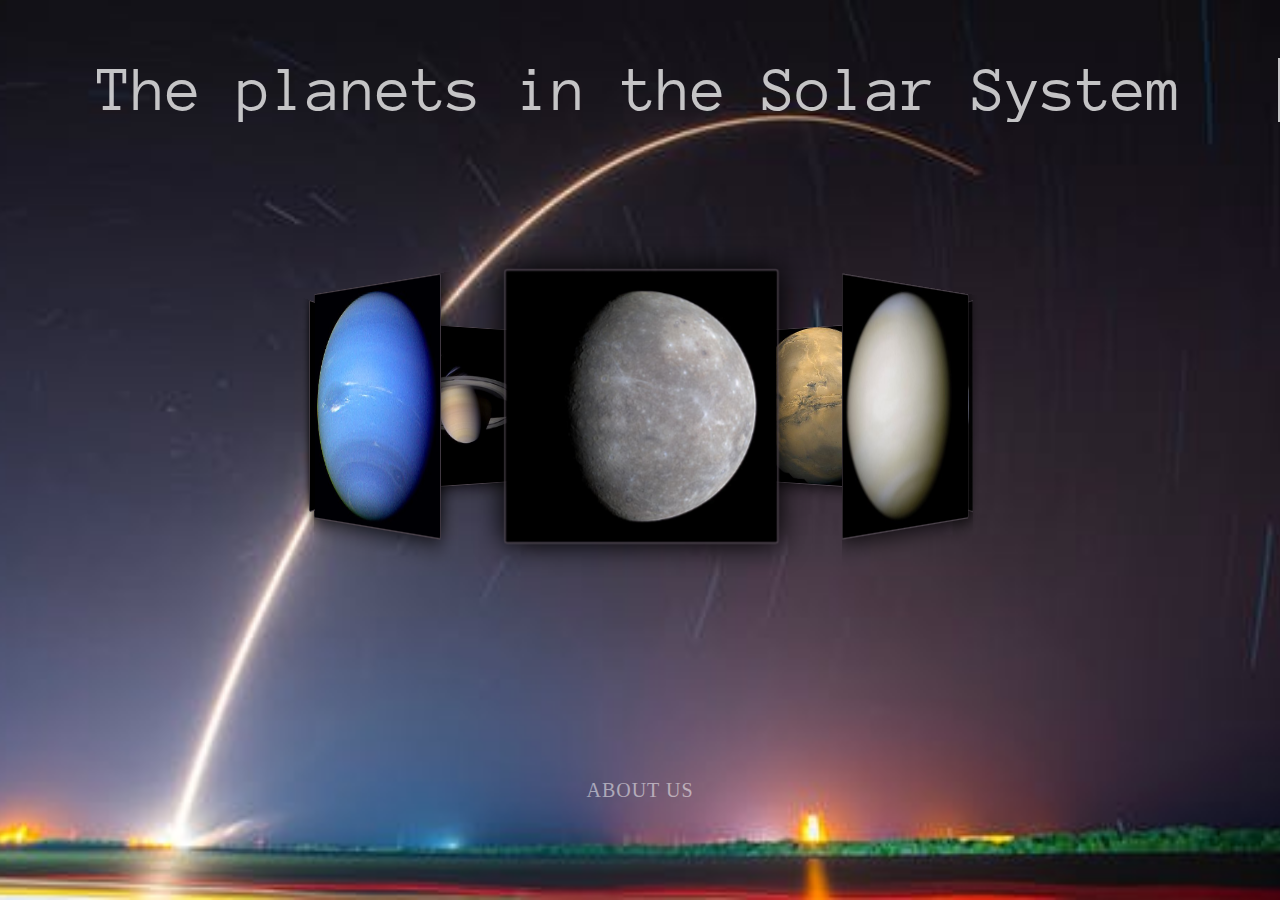
<file: index.html>
<!DOCTYPE html>
<html lang="en">

<head>
	<meta charset="UTF-8">
	<title>The planets in the Solar System</title>
	<link rel="stylesheet" href="moji.css">
	<link rel="stylesheet" href="picture.css">
	<link rel="stylesheet" href="border.css">
	<script type="text/javascript">
		setTimeout(function() {
			document.getElementById('line').style.animationPlayState = "paused";
			document.getElementById('line').style.borderRight = "none";
		}, 5400);
	</script>
	<style media="screen">
		#about-wrapper {
			position: fixed;
			left: 0;
			bottom: -100vh;
			right: 0;
			height: 100vh;
			background-color: rgba(0, 0, 0, 0.8);
			transition: background-color 0.2s linear;
			padding-top: 60px;
			transition: bottom 1s ease;
			box-sizing: border-box;
		}

		#about {
			width: 500px;
			height: 400px;
			background-color: #060622;
			margin: auto;
			border-radius: 8px;
			color: #fcfcfc;
			font-family: sans-serif;
		}

		.member {
			height: 100px;
			display: flex;
		}

		.memberImageWrapper {
			width: 100px;
			padding: 10px;
		}

		.memberImage {
			width: 80px;
			height: 80px;
			border-radius: 50%;
		}

		.memberBody {
			flex: 1;
			padding: 10px;
			line-height: 15px;
			font-size: 15px;
		}

		.memberBody h1 {
			margin: 0;
			font-size: 30px;
			line-height: 35px;
		}

		.showingMembers #about-wrapper {
			display: block;
		}

		#close_btn {
			font-family: sans-serif;
			width: 5em;
			margin: 20px auto;
			text-align: center;
			font-size: 16px;
			padding: 8px;
			cursor: pointer;
		}

		#planet-name {
			text-align: center;
			color: rgba(255, 255, 255, 0.75);
			font-size: 20px;
		}
	</style>
	<script type="text/javascript">
		function showMembers() {
			document.getElementById('about-wrapper').style.bottom = "0";
		}

		function closeMembers() {
			document.getElementById('about-wrapper').style.bottom = "-100vh";
		}
      function showName(name){
         document.getElementById('planet-name').textContent = name;
      }
      function hideName(){
         document.getElementById('planet-name').textContent = '';
      }
	</script>
</head>

<body>
	<p id="line" class="anim-typewriter">The planets in the Solar System</p>

	<section class="slideshow">
		<div class="content">
			<div class="content-carrousel">
				<figure class="shadow" onmouseover="showName('Mercury')" onmouseout="hideName()"><a href="mercury.html"><img src="img/Mercury.jpg"></a></figure>
				<figure class="shadow" onmouseover="showName('Venus')" onmouseout="hideName()"><a href="venus.html"><img src="img/Venus.jpg"></a></figure>
				<figure class="shadow" onmouseover="showName('Earth')" onmouseout="hideName()"><a href="earth.html"><img src="img/Earth.jpg"></a></figure>
				<figure class="shadow" onmouseover="showName('Mars')" onmouseout="hideName()"><a href="mars.html"><img src="img/Mars.jpg"></a></figure>
				<figure class="shadow" onmouseover="showName('Jupiter')" onmouseout="hideName()"><a href="jupiter.html"><img src="img/Jupiter.jpg"></a></figure>
				<figure class="shadow" onmouseover="showName('Saturn')" onmouseout="hideName()"><a href="saturn.html"><img src="img/Saturn.jpg"></a></figure>
				<figure class="shadow" onmouseover="showName('Uranus')" onmouseout="hideName()"><a href="uranus.html"><img src="img/Uranus.jpg"></a></figure>
				<figure class="shadow" onmouseover="showName('Neptune')" onmouseout="hideName()"><a href="neptune.html"><img src="img/Neptune.jpg"></a></figure>
			</div>
		</div>
	</section>
	<div id="planet-name"></div>
	<ul class="nav">
		<li>
			<a onclick="showMembers()">About us</a></li>
	</ul>
	<div id="about-wrapper">
		<div id="about">
			<div class="member">
				<div class="memberImageWrapper">
					<img class="memberImage" src="img/member_genji.jpg" alt="">
				</div>
				<div class="memberBody">
					<h1>Genji Shiraishi</h1> 1810336
					<br/> Jupiter & Saturn pages' creator
				</div>
			</div>
			<div class="member">
				<div class="memberImageWrapper">
					<img class="memberImage" src="img/member_naoki.jpg" alt="">
				</div>
				<div class="memberBody">
					<h1>Naoki Asao</h1> 1810012
					<br/> Uranus & Neptune pages' creator<br/> Responsive Designer
				</div>
			</div>
			<div class="member">
				<div class="memberImageWrapper">
					<img class="memberImage" src="img/member_chengzhong.jpg" alt="">
				</div>
				<div class="memberBody">
					<h1>WuChengZhong</h1> 1810096
					<br/> Earth & Mars pages' creater<br/> Animation Designer
				</div>
			</div>
			<div class="member">
				<div class="memberImageWrapper">
					<img class="memberImage" src="img/member_taisei.jpg" alt="">
				</div>
				<div class="memberBody">
					<h1>Taisei Minohara</h1> 1810612
					<br/> Mercury & Venus pages' creator
				</div>
			</div>
		</div>
		<div id="close_btn" onclick="closeMembers()">CLOSE</div>
	</div>
</body>

</html>
</file>
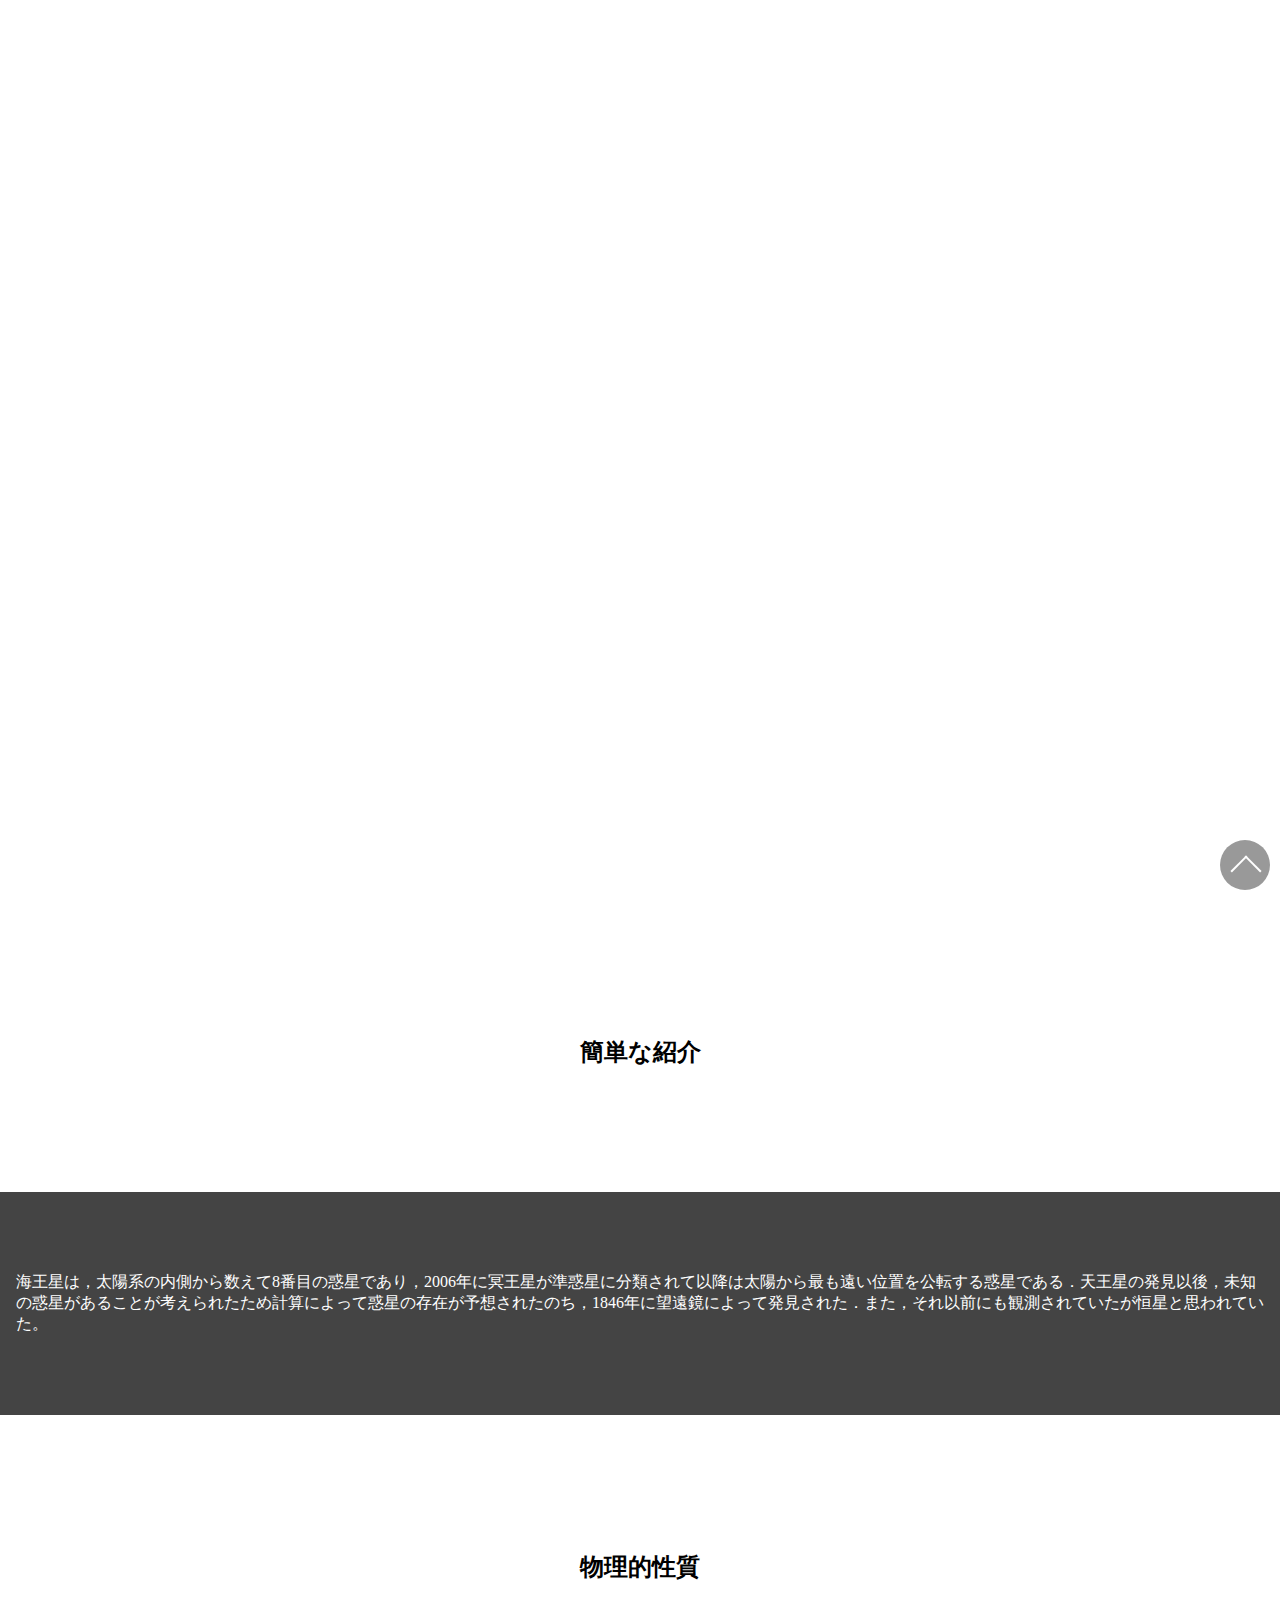
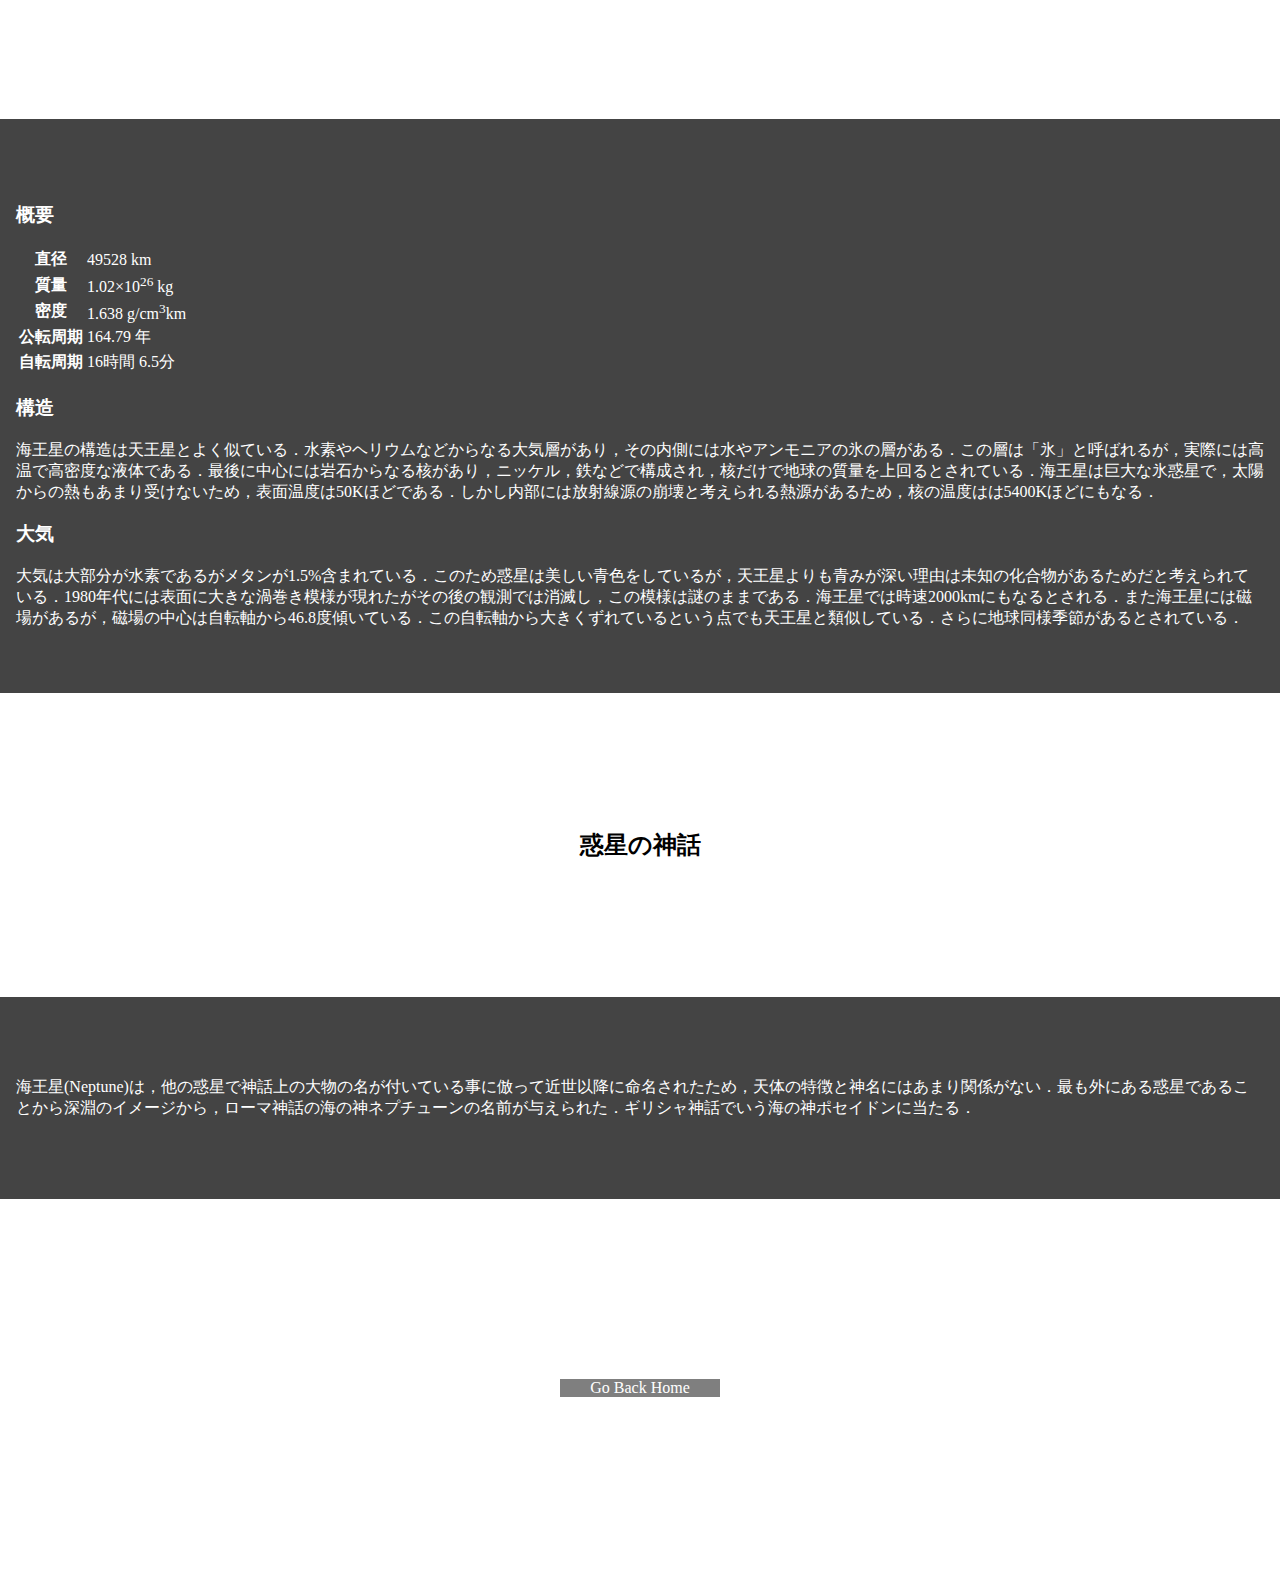
<file: neptune.html>
<html>
<head>
	<meta charset="UTF-8">
	<meta name="viewport" content="width=device-width, initial-scale=1.0">
	<meta http-equiv="X-UA-Compatible" content="ie=edge">
	<title>海王星</title>
	<style media="screen">
		html,body{
			margin: 0;
			font-family: serif;
		}
		#sec-cover{
			height: calc(100vh + 292px);
			min-height: 600px;
		}
		#sec-cover, .header, footer{
			background-size: cover;
			background-position: center;
			background-repeat: no-repeat;
			background-attachment: fixed;
		}
		#sec-cover1{
			height: 60vh;
			position: relative;
		}
		#sec-cover1>h1{
			position: absolute;
			bottom: 0;
			width: 100%;
			text-align: center;
			font-size: 128px;
			color: white;
		}
		#sec-cover2{
			height: 40vh;
			width: 90%;
			margin: auto;
			display: flex;
		}
		#sec-cover2>a{
			flex: 1;
			padding: 1em;
			text-align: center;
			color: white;
			text-decoration: none;
			font-size: 1.4em;
			position: relative;
			height: 1.5em;
			transition: background-color 0.2s linear;
		}
		#sec-cover2>a:hover{
			background-color: rgba(255,255,255,0.2);
		}
		#sec-cover::after, #sec-cover::before{
			content: '';
			width: 50px;
			height: 50px;
			border-right: 1px solid #fff;
			border-bottom: 1px solid #fff;
			position: absolute;
			bottom: 30px;
			left: 0;
			right: 0;
			margin: auto;
			transform: rotateZ(45deg);
			animation: 1.5s ease 0s infinite normal both running navAnim
		}
		#sec-cover::before{
			bottom: 50px;
		}
		@keyframes navAnim {
			0%{
				opacity: 0;
				transform: translateY(-40px) rotateZ(45deg);
			}
			95%{
				opacity: 1;
				transform: translateY(0px) rotateZ(45deg);
			}
			100%{
				opacity: 0;
				transform: translateY(0px) rotateZ(45deg);
			}
		}
		#gotoTop{
			display: block;
			position: fixed;
			right: 10px;
			bottom: 10px;
			border-radius: 100%;
			background-color: rgba(127,127,127,0.8);
			width: 50px;
			height: 50px;
		}
		#gotoTop::after{
			position: absolute;
			content: '';
			display: block;
			width: 20px;
			height: 20px;
			border-right: 2px solid #fff;
			border-top: 2px solid #fff;
			left: 15px;
			top: 20px;
			transform: rotateZ(-45deg);
		}
		.header{
			padding: 128px 0;
		}
		h2{
			margin: auto;
			padding: 8px 0;
			text-align: center;
			background-color: rgba(255,255,255,0.5);
			color: black;
			width: 300px;
			font-size: 24px;
		}
		.contents{
			color: #fff;
			background-color: #444;
			padding: 64px 16px;
		}
		footer{
			padding: 20vh 0;
		}
		footer>a{
			display: block;
			width: 10em;
			background-color: rgba(0,0,0,0.5);
			text-align: center;
			margin: auto;
			color: white;
			font-size: 1em;
			text-decoration: none;
			transition: background-color 0.2s linear;
		}
		footer>a:hover{
			background-color: rgba(127,127,127,0.5);
		}
	</style>
</head>
<body>
	<section id="sec-cover" style="background-image: url(https://upload.wikimedia.org/wikipedia/commons/thumb/5/56/Neptune_Full.jpg/600px-Neptune_Full.jpg);">
		<div id="sec-cover1">
			<h1>Neptune</h1>
		</div>
		<div id="sec-cover2">
			<a href="#intro">簡単な紹介</a>
			<a href="#seisitu">物理的性質</a>
			<a href="#myth">惑星の神話</a>
		</div>
		<section class="header" id="intro">
			<h2>簡単な紹介</h2>
		</section>
	</section>
	<section class="contents">
		<p>海王星は，太陽系の内側から数えて8番目の惑星であり，2006年に冥王星が準惑星に分類されて以降は太陽から最も遠い位置を公転する惑星である．天王星の発見以後，未知の惑星があることが考えられたため計算によって惑星の存在が予想されたのち，1846年に望遠鏡によって発見された．また，それ以前にも観測されていたが恒星と思われていた。</p>
	</section>
	<section class="header"  id="seisitu" style="background-image: url(https://upload.wikimedia.org/wikipedia/commons/thumb/8/8c/Neptune_storms.jpg/800px-Neptune_storms.jpg);">
		<h2>物理的性質</h2>
	</section>
	<section class="contents">
		<h3>概要</h3>
		<table style="color:#ffffff">
			<tr><th>直径</th><td>49528 km</td></tr>
			<tr><th>質量</th><td>1.02×10<sup>26</sup> kg</td></tr>
			<tr><th>密度</th><td>1.638 g/cm<sup>3</sup>km</td></tr>
			<tr><th>公転周期</th><td>164.79 年</td></tr>
			<tr><th>自転周期</th><td>16時間 6.5分</td></tr>
		</table>
		<h3>構造</h3>
		<p>
			海王星の構造は天王星とよく似ている．水素やヘリウムなどからなる大気層があり，その内側には水やアンモニアの氷の層がある．この層は「氷」と呼ばれるが，実際には高温で高密度な液体である．最後に中心には岩石からなる核があり，ニッケル，鉄などで構成され，核だけで地球の質量を上回るとされている．海王星は巨大な氷惑星で，太陽からの熱もあまり受けないため，表面温度は50Kほどである．しかし内部には放射線源の崩壊と考えられる熱源があるため，核の温度はは5400Kほどにもなる．
		</p>
		<h3>大気</h3>
		大気は大部分が水素であるがメタンが1.5%含まれている．このため惑星は美しい青色をしているが，天王星よりも青みが深い理由は未知の化合物があるためだと考えられている．1980年代には表面に大きな渦巻き模様が現れたがその後の観測では消滅し，この模様は謎のままである．海王星では時速2000kmにもなるとされる．また海王星には磁場があるが，磁場の中心は自転軸から46.8度傾いている．この自転軸から大きくずれているという点でも天王星と類似している．さらに地球同様季節があるとされている．
	</section>
	<section class="header" id="myth" style="background-image: url(https://upload.wikimedia.org/wikipedia/commons/thumb/b/b9/Neptune%2C_Earth_size_comparison_2.jpg/800px-Neptune%2C_Earth_size_comparison_2.jpg);">
		<h2>惑星の神話</h2>
	</section>
	<section class="contents">
		<p>海王星(Neptune)は，他の惑星で神話上の大物の名が付いている事に倣って近世以降に命名されたため，天体の特徴と神名にはあまり関係がない．最も外にある惑星であることから深淵のイメージから，ローマ神話の海の神ネプチューンの名前が与えられた．ギリシャ神話でいう海の神ポセイドンに当たる．</p>
	</section>
	<footer style="background-image: url(https://upload.wikimedia.org/wikipedia/commons/thumb/5/56/Neptune_Full.jpg/600px-Neptune_Full.jpg);">
		<a href="index.html">Go Back Home</a>
	</footer>
	<a id="gotoTop" href="#sec-cover"></a>
</body>
</html>
</file>
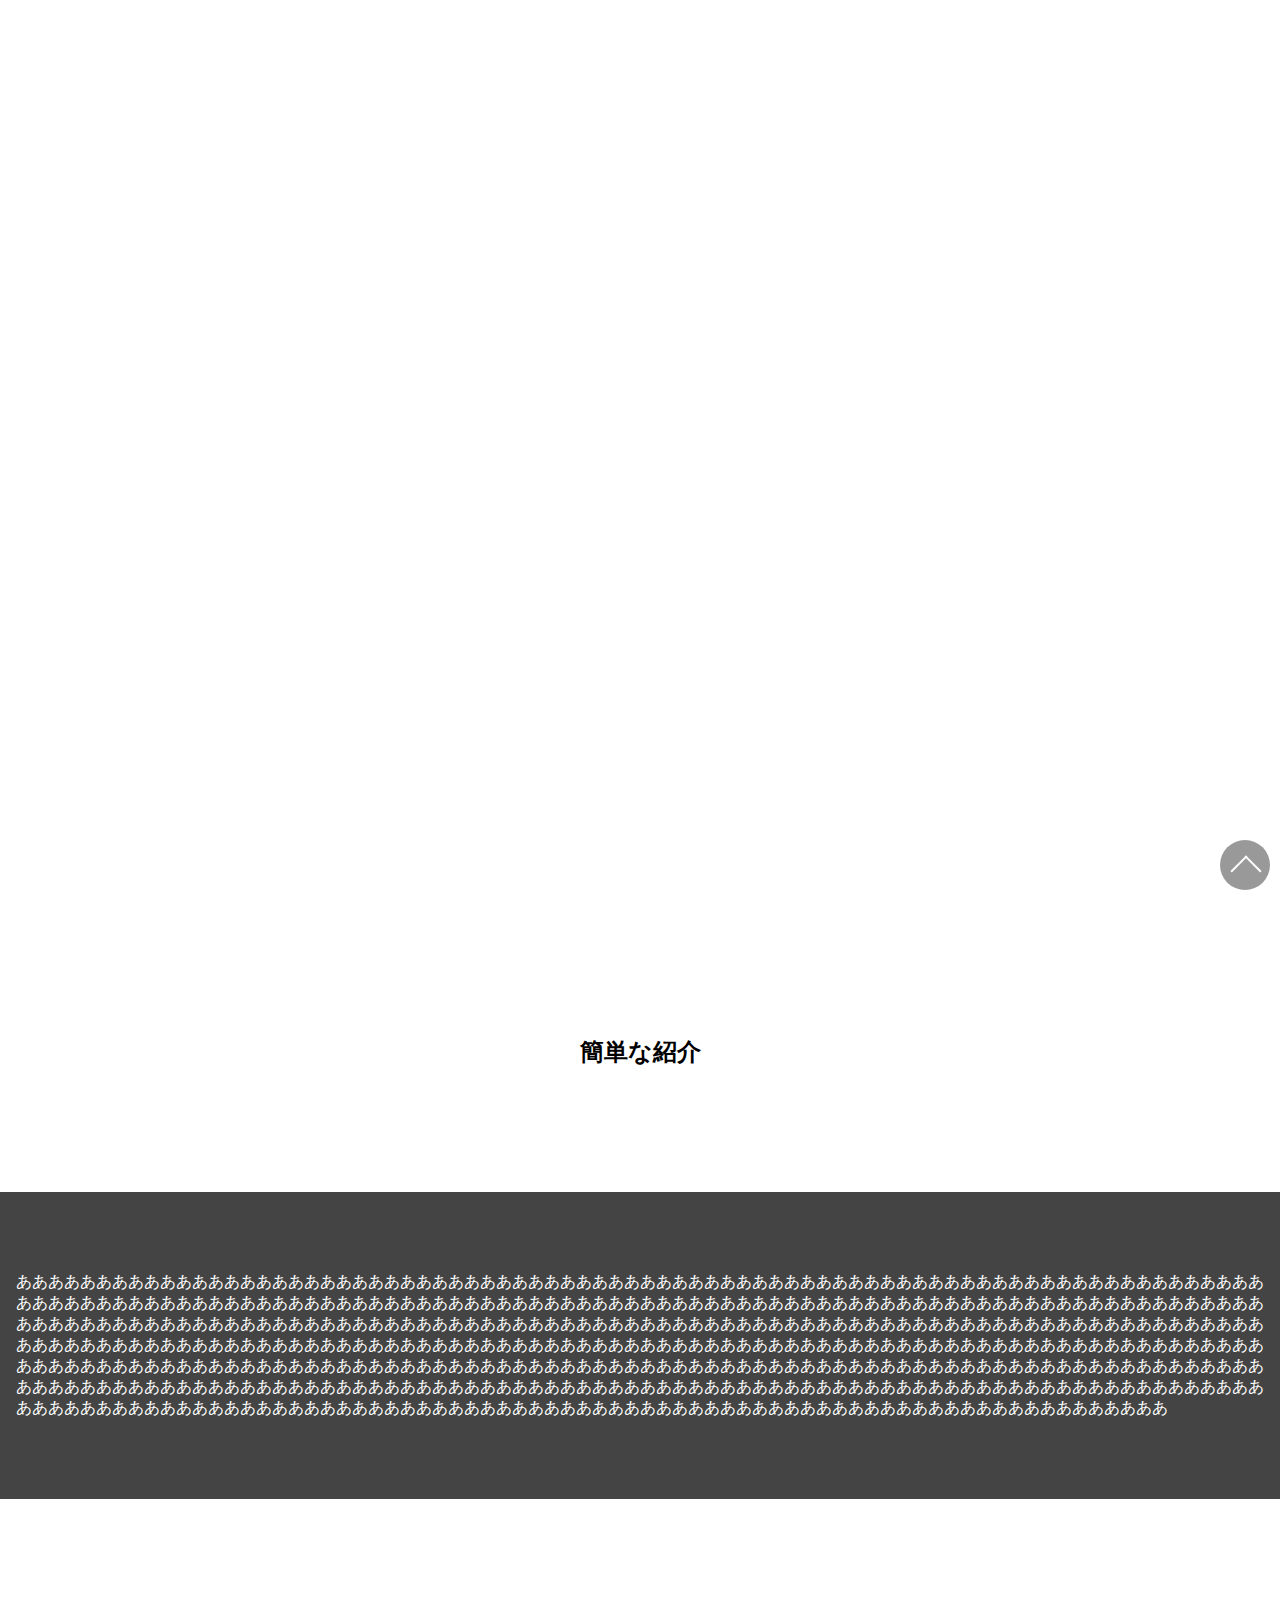
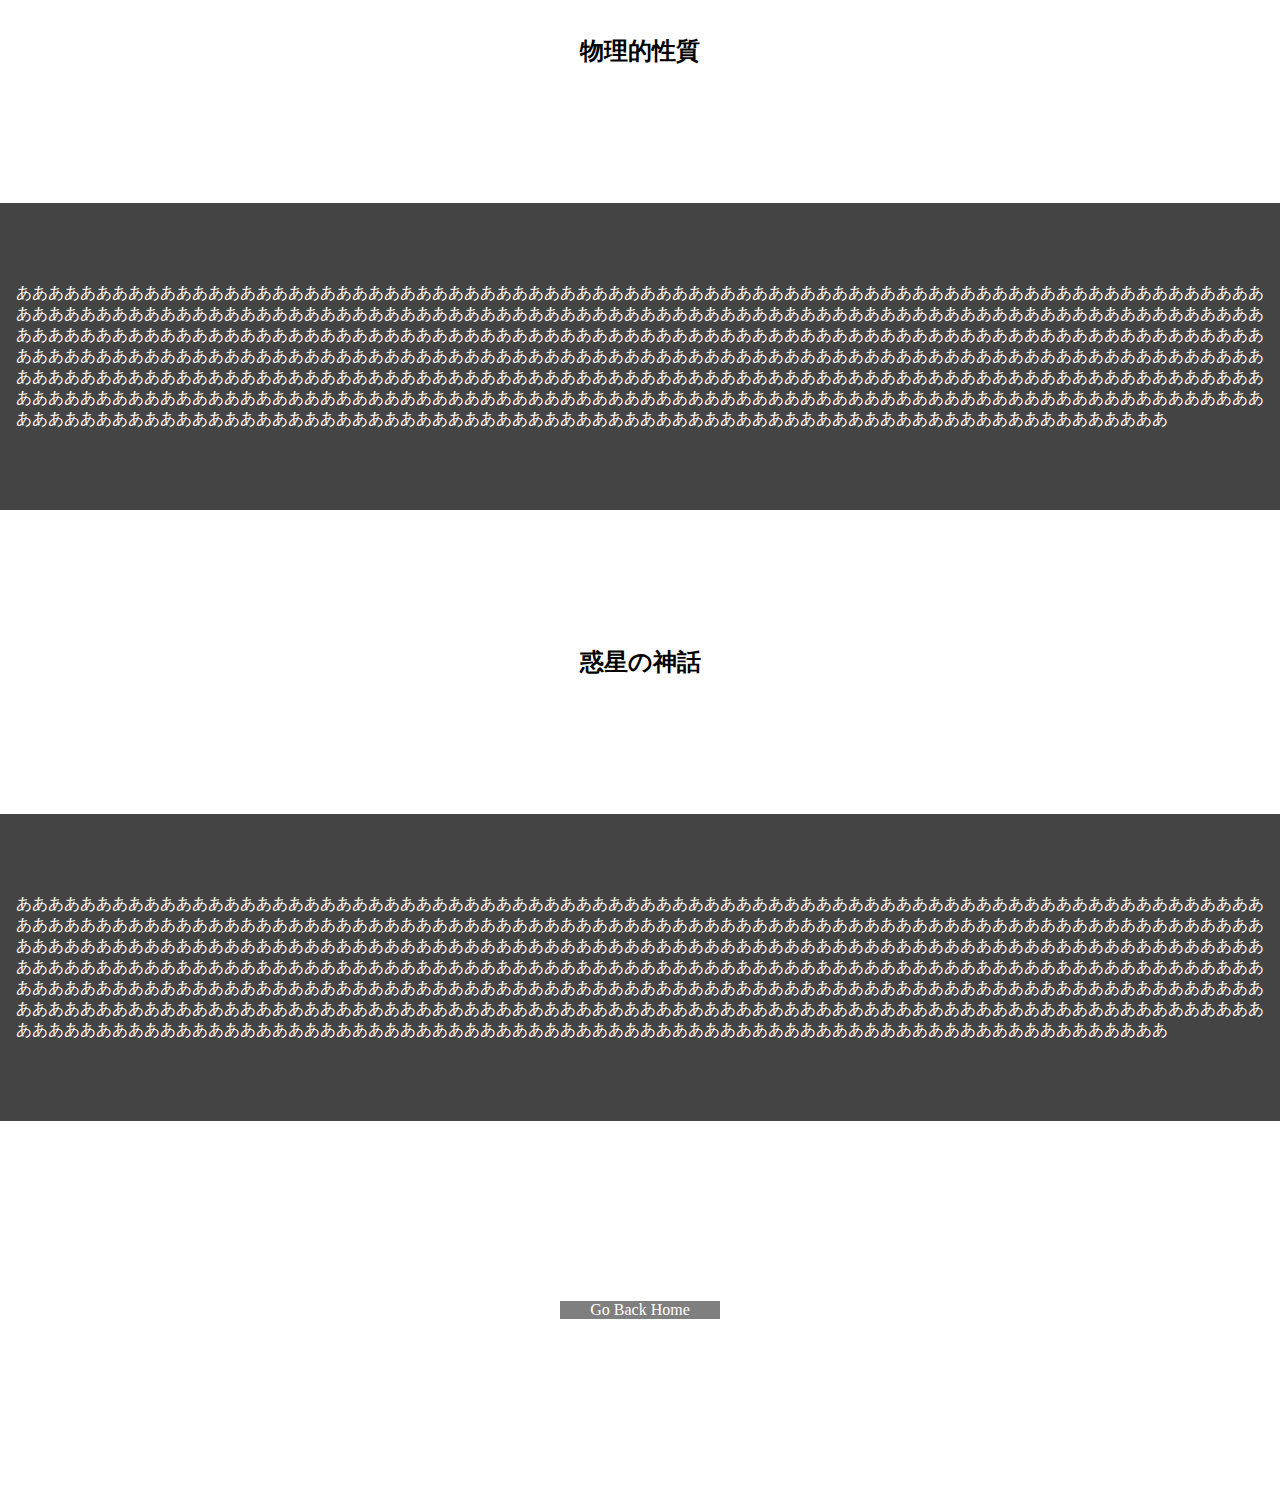
<file: template.html>
<html>
<head>
	<meta charset="UTF-8">
	<meta name="viewport" content="width=device-width, initial-scale=1.0">
	<meta http-equiv="X-UA-Compatible" content="ie=edge">
	<title>Document</title>
	<style media="screen">
		html,body{
			margin: 0;
			font-family: serif;
		}
		#sec-cover{
			height: calc(100vh + 292px);
			min-height: 600px;
		}
		#sec-cover, .header, footer{
			background-size: cover;
			background-position: center;
			background-repeat: no-repeat;
			background-attachment: fixed;
		}
		#sec-cover1{
			height: 60vh;
			position: relative;
		}
		#sec-cover1>h1{
			position: absolute;
			bottom: 0;
			width: 100%;
			text-align: center;
			font-size: 128px;
			color: white;
		}
		#sec-cover2{
			height: 40vh;
			width: 90%;
			margin: auto;
			display: flex;
		}
		#sec-cover2>a{
			flex: 1;
			padding: 1em;
			text-align: center;
			color: white;
			text-decoration: none;
			font-size: 1.4em;
			position: relative;
			height: 1.5em;
			transition: background-color 0.2s linear;
		}
		#sec-cover2>a:hover{
			background-color: rgba(255,255,255,0.2);
		}
		/*#sec-cover2>a::before{
			width: 10px;
			height: 10px;
			border-left: thin solid #fff;
			border-top: thin solid #fff;
			position: absolute;
			content: '';
			display: block;
			top: 1em;
			left: 1em;
		}
		#sec-cover2>a::after{
			width: 10px;
			height: 10px;
			border-bottom: thin solid #fff;
			border-right: thin solid #fff;
			position: absolute;
			content: '';
			display: block;
			bottom: 1em;
			right: 1em;
		}*/
		#sec-cover::after, #sec-cover::before{
			content: '';
			width: 50px;
			height: 50px;
			border-right: 1px solid #fff;
			border-bottom: 1px solid #fff;
			position: absolute;
			bottom: 30px;
			left: 0;
			right: 0;
			margin: auto;
			transform: rotateZ(45deg);
			animation: 1.5s ease 0s infinite normal both running navAnim
		}
		#sec-cover::before{
			bottom: 50px;
		}
		@keyframes navAnim {
			0%{
				opacity: 0;
				transform: translateY(-40px) rotateZ(45deg);
			}
			95%{
				opacity: 1;
				transform: translateY(0px) rotateZ(45deg);
			}
			100%{
				opacity: 0;
				transform: translateY(0px) rotateZ(45deg);
			}
		}
		#gotoTop{
			display: block;
			position: fixed;
			right: 10px;
			bottom: 10px;
			border-radius: 100%;
			background-color: rgba(127,127,127,0.8);
			width: 50px;
			height: 50px;
		}
		#gotoTop::after{
			position: absolute;
			content: '';
			display: block;
			width: 20px;
			height: 20px;
			border-right: 2px solid #fff;
			border-top: 2px solid #fff;
			left: 15px;
			top: 20px;
			transform: rotateZ(-45deg);
		}
		.header{
			padding: 128px 0;
		}
		h2{
			margin: auto;
			padding: 8px 0;
			text-align: center;
			background-color: rgba(255,255,255,0.5);
			color: black;
			width: 300px;
			font-size: 24px;
		}
		.contents{
			color: #fff;
			background-color: #444;
			padding: 64px 16px;
		}
		footer{
			padding: 20vh 0;
		}
		footer>a{
			display: block;
			width: 10em;
			background-color: rgba(0,0,0,0.5);
			text-align: center;
			margin: auto;
			color: white;
			font-size: 1em;
			text-decoration: none;
			transition: background-color 0.2s linear;
		}
		footer>a:hover{
			background-color: rgba(127,127,127,0.5);
		}
	</style>
</head>
<body>
	<section id="sec-cover" style="background-image: url(http://spaceinfo.jaxa.jp/files/15509.jpg);">
		<div id="sec-cover1">
			<h1>Mercury</h1>
		</div>
		<div id="sec-cover2">
			<a href="#intro">簡単な紹介</a>
			<a href="#seisitu">物理的性質</a>
			<a href="#myth">惑星の神話</a>
		</div>
		<section class="header" id="intro">
			<h2>簡単な紹介</h2>
		</section>
	</section>
	<section class="contents">
		<p>ああああああああああああああああああああああああああああああああああああああああああああああああああああああああああああああああああああああああああああああああああああああああああああああああああああああああああああああああああああああああああああああああああああああああああああああああああああああああああああああああああああああああああああああああああああああああああああああああああああああああああああああああああああああああああああああああああああああああああああああああああああああああああああああああああああああああああああああああああああああああああああああああああああああああああああああああああああああああああああああああああああああああああああああああああああああああああああああああああああああああああああああああああああああああああああああああああああああああああああああああああああああああああああああああああああああああああああああああああああああああああああああああああああああああああああああああああああああああああああああああああああああああああああああああああああああああああああああああああああああああああああああああああああああああああああ</p>
	</section>
	<section class="header"  id="seisitu" style="background-image: url(https://blogimg.goo.ne.jp/user_image/55/4e/a1a843445644c198120b4409a4ecff47.jpg);">
		<h2>物理的性質</h2>
	</section>
	<section class="contents">
		<p>ああああああああああああああああああああああああああああああああああああああああああああああああああああああああああああああああああああああああああああああああああああああああああああああああああああああああああああああああああああああああああああああああああああああああああああああああああああああああああああああああああああああああああああああああああああああああああああああああああああああああああああああああああああああああああああああああああああああああああああああああああああああああああああああああああああああああああああああああああああああああああああああああああああああああああああああああああああああああああああああああああああああああああああああああああああああああああああああああああああああああああああああああああああああああああああああああああああああああああああああああああああああああああああああああああああああああああああああああああああああああああああああああああああああああああああああああああああああああああああああああああああああああああああああああああああああああああああああああああああああああああああああああああああああああああああ</p>
	</section>
	<section class="header" id="myth" style="background-image: url(https://blogimg.goo.ne.jp/user_image/55/4e/a1a843445644c198120b4409a4ecff47.jpg);">
		<h2>惑星の神話</h2>
	</section>
	<section class="contents">
		<p>ああああああああああああああああああああああああああああああああああああああああああああああああああああああああああああああああああああああああああああああああああああああああああああああああああああああああああああああああああああああああああああああああああああああああああああああああああああああああああああああああああああああああああああああああああああああああああああああああああああああああああああああああああああああああああああああああああああああああああああああああああああああああああああああああああああああああああああああああああああああああああああああああああああああああああああああああああああああああああああああああああああああああああああああああああああああああああああああああああああああああああああああああああああああああああああああああああああああああああああああああああああああああああああああああああああああああああああああああああああああああああああああああああああああああああああああああああああああああああああああああああああああああああああああああああああああああああああああああああああああああああああああああああああああああああああ</p>
	</section>
	<footer style="background-image: url(http://spaceinfo.jaxa.jp/files/15509.jpg);">
		<a href="index.html">Go Back Home</a>
	</footer>
	<a id="gotoTop" href="#sec-cover"></a>
</body>
</html>
</file>
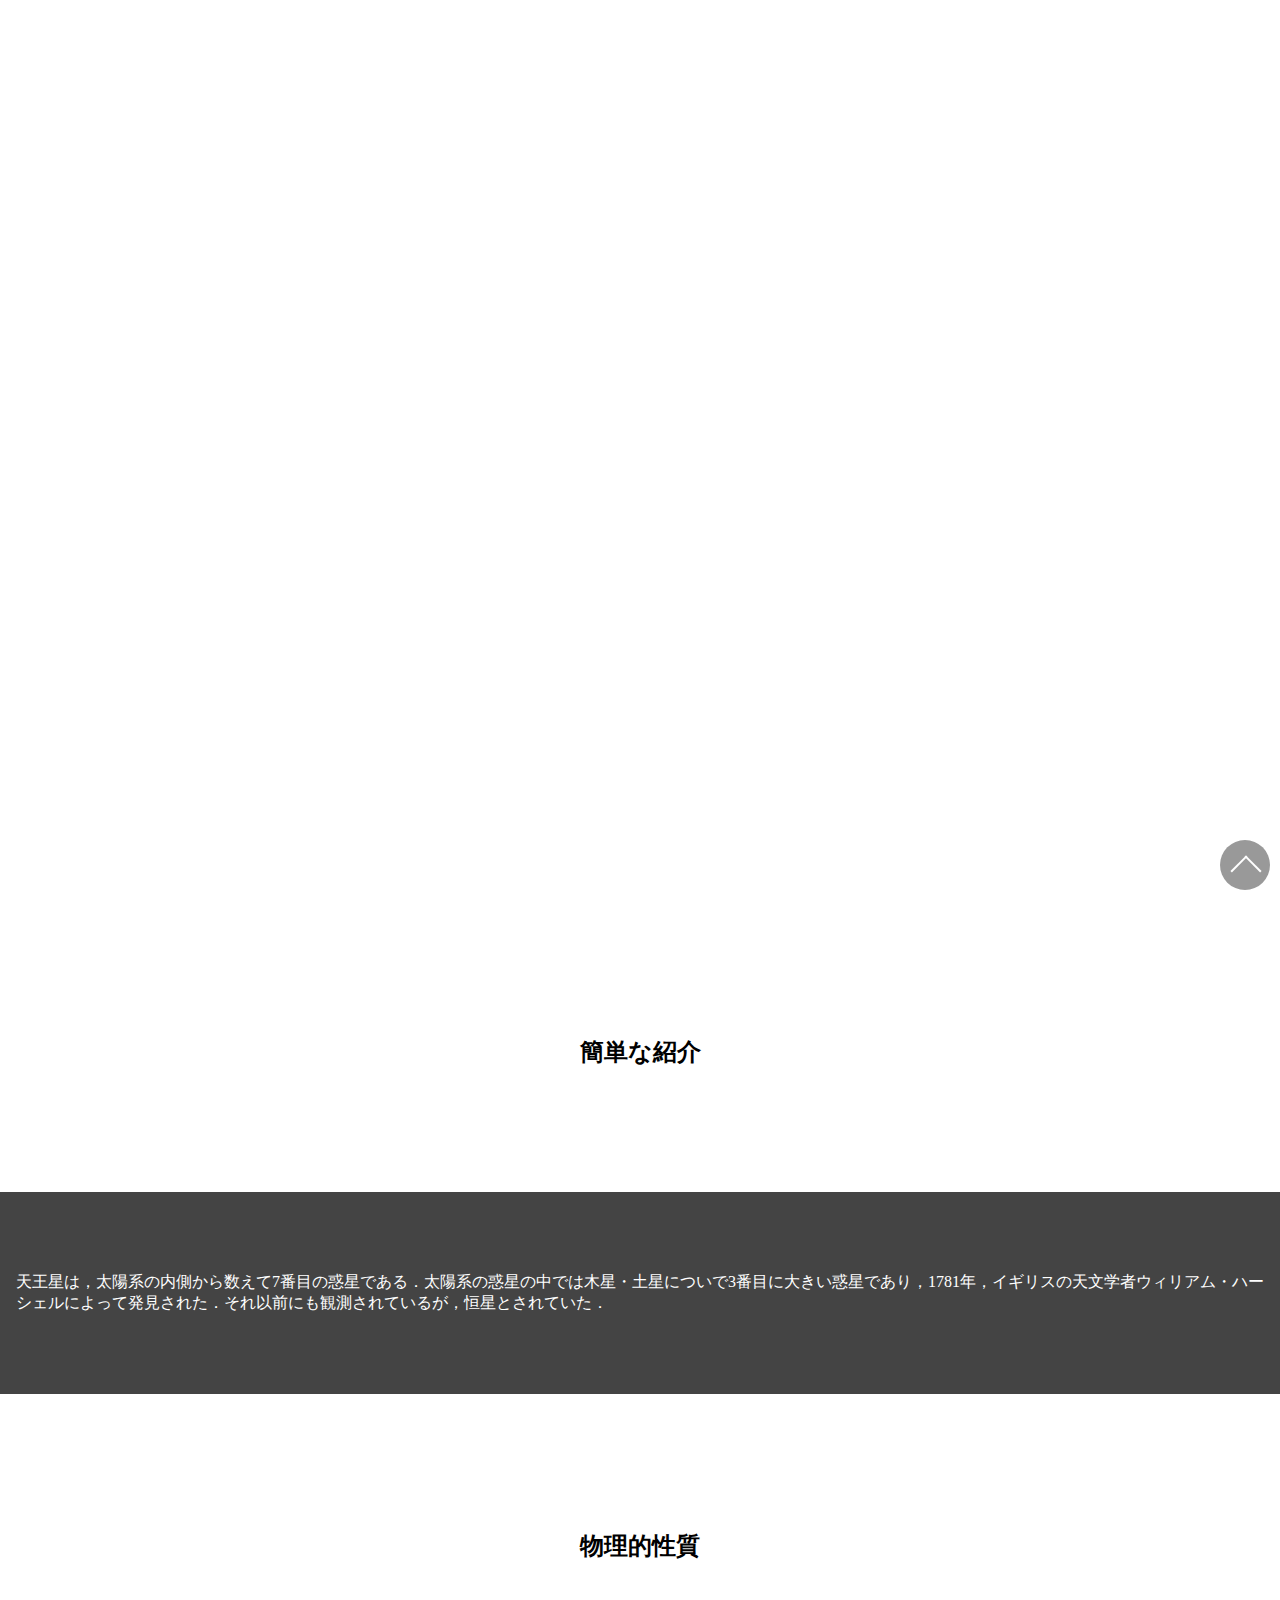
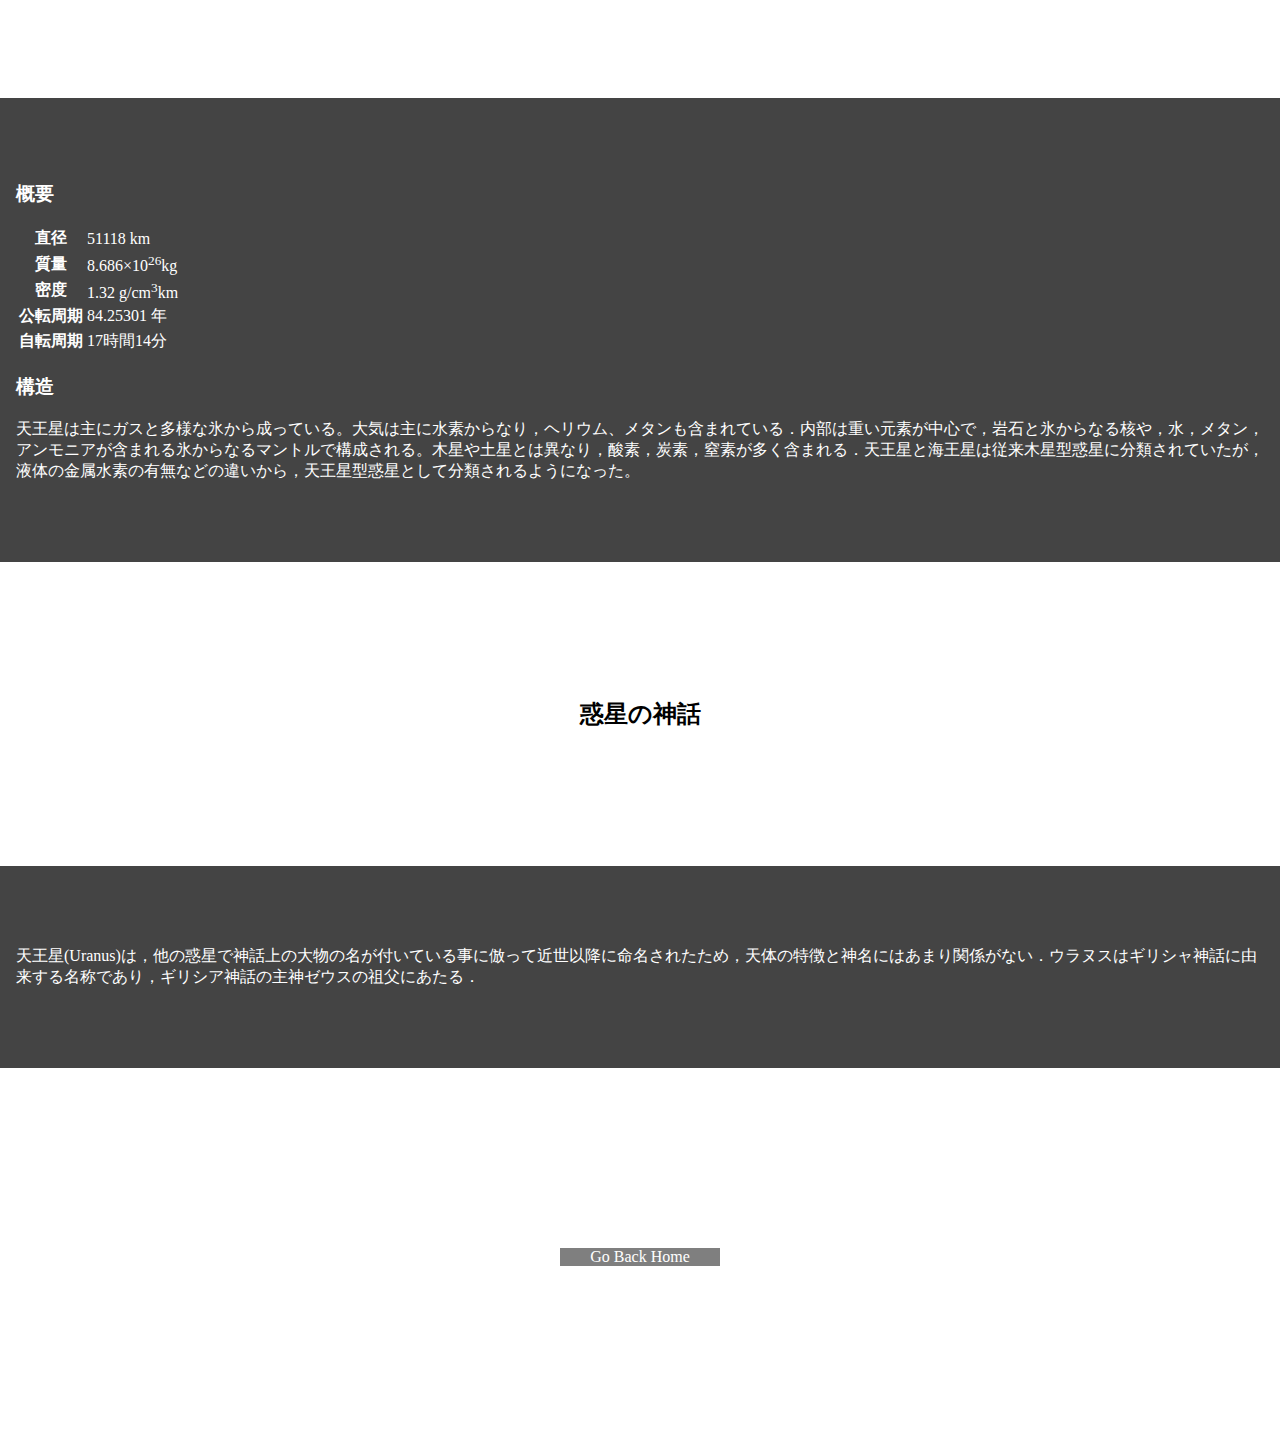
<file: uranus.html>
<html>
<head>
	<meta charset="UTF-8">
	<meta name="viewport" content="width=device-width, initial-scale=1.0">
	<meta http-equiv="X-UA-Compatible" content="ie=edge">
	<title>天王星</title>
	<style media="screen">
		html,body{
			margin: 0;
			font-family: serif;
		}
		#sec-cover{
			height: calc(100vh + 292px);
			min-height: 600px;
		}
		#sec-cover, .header, footer{
			background-size: cover;
			background-position: center;
			background-repeat: no-repeat;
			background-attachment: fixed;
		}
		#sec-cover1{
			height: 60vh;
			position: relative;
		}
		#sec-cover1>h1{
			position: absolute;
			bottom: 0;
			width: 100%;
			text-align: center;
			font-size: 128px;
			color: white;
		}
		#sec-cover2{
			height: 40vh;
			width: 90%;
			margin: auto;
			display: flex;
		}
		#sec-cover2>a{
			flex: 1;
			padding: 1em;
			text-align: center;
			color: white;
			text-decoration: none;
			font-size: 1.4em;
			position: relative;
			height: 1.5em;
			transition: background-color 0.2s linear;
		}
		#sec-cover2>a:hover{
			background-color: rgba(255,255,255,0.2);
		}
		/*#sec-cover2>a::before{
			width: 10px;
			height: 10px;
			border-left: thin solid #fff;
			border-top: thin solid #fff;
			position: absolute;
			content: '';
			display: block;
			top: 1em;
			left: 1em;
		}
		#sec-cover2>a::after{
			width: 10px;
			height: 10px;
			border-bottom: thin solid #fff;
			border-right: thin solid #fff;
			position: absolute;
			content: '';
			display: block;
			bottom: 1em;
			right: 1em;
		}*/
		#sec-cover::after, #sec-cover::before{
			content: '';
			width: 50px;
			height: 50px;
			border-right: 1px solid #fff;
			border-bottom: 1px solid #fff;
			position: absolute;
			bottom: 30px;
			left: 0;
			right: 0;
			margin: auto;
			transform: rotateZ(45deg);
			animation: 1.5s ease 0s infinite normal both running navAnim
		}
		#sec-cover::before{
			bottom: 50px;
		}
		@keyframes navAnim {
			0%{
				opacity: 0;
				transform: translateY(-40px) rotateZ(45deg);
			}
			95%{
				opacity: 1;
				transform: translateY(0px) rotateZ(45deg);
			}
			100%{
				opacity: 0;
				transform: translateY(0px) rotateZ(45deg);
			}
		}
		#gotoTop{
			display: block;
			position: fixed;
			right: 10px;
			bottom: 10px;
			border-radius: 100%;
			background-color: rgba(127,127,127,0.8);
			width: 50px;
			height: 50px;
		}
		#gotoTop::after{
			position: absolute;
			content: '';
			display: block;
			width: 20px;
			height: 20px;
			border-right: 2px solid #fff;
			border-top: 2px solid #fff;
			left: 15px;
			top: 20px;
			transform: rotateZ(-45deg);
		}
		.header{
			padding: 128px 0;
		}
		h2{
			margin: auto;
			padding: 8px 0;
			text-align: center;
			background-color: rgba(255,255,255,0.5);
			color: black;
			width: 300px;
			font-size: 24px;
		}
		.contents{
			color: #fff;
			background-color: #444;
			padding: 64px 16px;
		}
		footer{
			padding: 20vh 0;
		}
		footer>a{
			display: block;
			width: 10em;
			background-color: rgba(0,0,0,0.5);
			text-align: center;
			margin: auto;
			color: white;
			font-size: 1em;
			text-decoration: none;
			transition: background-color 0.2s linear;
		}
		footer>a:hover{
			background-color: rgba(127,127,127,0.5);
		}
	</style>
</head>
<body>
	<section id="sec-cover" style="background-image: url(https://upload.wikimedia.org/wikipedia/commons/thumb/f/f0/Uranus_rings_and_moons.jpg/1024px-Uranus_rings_and_moons.jpg);">
		<div id="sec-cover1">
			<h1>Uranus</h1>
		</div>
		<div id="sec-cover2">
			<a href="#intro">簡単な紹介</a>
			<a href="#seisitu">物理的性質</a>
			<a href="#myth">惑星の神話</a>
		</div>
		<section class="header" id="intro">
			<h2>簡単な紹介</h2>
		</section>
	</section>
	<section class="contents">
		<p>
			天王星は，太陽系の内側から数えて7番目の惑星である．太陽系の惑星の中では木星・土星についで3番目に大きい惑星であり，1781年，イギリスの天文学者ウィリアム・ハーシェルによって発見された．それ以前にも観測されているが，恒星とされていた．
		</p>
	</section>
	<section class="header"  id="seisitu" style="background-image: url(https://upload.wikimedia.org/wikipedia/commons/3/3d/Uranus2.jpg);">
		<h2>物理的性質</h2>
	</section>
	<section class="contents">
		<h3>概要</h3>
		<table style="color:#ffffff">
			<tr><th>直径</th><td>51118 km</td></tr>
			<tr><th>質量</th><td>8.686×10<sup>26</sup>kg</td></tr>
			<tr><th>密度</th><td>1.32 g/cm<sup>3</sup>km</td></tr>
			<tr><th>公転周期</th><td>84.25301 年</td></tr>
			<tr><th>自転周期</th><td>17時間14分</td></tr>
		</table>
		<h3>構造</h3>
		<p>
			天王星は主にガスと多様な氷から成っている。大気は主に水素からなり，ヘリウム、メタンも含まれている．内部は重い元素が中心で，岩石と氷からなる核や，水，メタン，アンモニアが含まれる氷からなるマントルで構成される。木星や土星とは異なり，酸素，炭素，窒素が多く含まれる．天王星と海王星は従来木星型惑星に分類されていたが，液体の金属水素の有無などの違いから，天王星型惑星として分類されるようになった。
		</p>
	</section>
	<section class="header" id="myth" style="background-image: url(https://upload.wikimedia.org/wikipedia/commons/thumb/9/95/Uranus%2C_Earth_size_comparison_2.jpg/800px-Uranus%2C_Earth_size_comparison_2.jpg);">
		<h2>惑星の神話</h2>
	</section>
	<section class="contents">
		<p>天王星(Uranus)は，他の惑星で神話上の大物の名が付いている事に倣って近世以降に命名されたため，天体の特徴と神名にはあまり関係がない．ウラヌスはギリシャ神話に由来する名称であり，ギリシア神話の主神ゼウスの祖父にあたる．</p>
	</section>
	<footer style="background-image: url(https://upload.wikimedia.org/wikipedia/commons/thumb/f/f0/Uranus_rings_and_moons.jpg/1024px-Uranus_rings_and_moons.jpg);">
		<a href="index.html">Go Back Home</a>
	</footer>
	<a id="gotoTop" href="#sec-cover"></a>
</body>
</html>
</file>
<file: moji.css>
@import url(https://fonts.googleapis.com/css?family=Anonymous+Pro);

html,body{
   margin: 0;
   padding: 0;
   font-family: 'Anonymous Pro', monospace;
   height: 100%;
   overflow: hidden;
}
body {
      color: rgba(255, 255, 255, 0.75);
      background-image: url(img/universe.jpeg);
      background-repeat: no-repeat;
      background-size: cover;
      background-position: bottom;
}
#line {
      margin: calc((20vh - 5vw)/2) auto;
      border-right: 2px solid rgba(255, 255, 255, 0.75);
      font-size: 5vw;
      text-align: center;
      white-space: nowrap;
      overflow: hidden;
      line-height: 5vw;
      height: 5vw;
}
.anim-typewriter {
      animation: typewriter 4s steps(40) 1s 1 normal both,
      blinkTextCursor 500ms steps(40) infinite normal;
}
@keyframes typewriter {
      from {
            width: 0;
      }
      to {
            width: 16.9em;
      }
}
@keyframes blinkTextCursor {
      from {
            border-right-color: rgba(255, 255, 255, 0.75);
      }
      to {
            border-right-color: transparent;
      }
}
</file>
<file: picture.css>
.slideshow{
    margin:0 auto;
    height:50vh;
    padding: 25vh;
    box-sizing:border-box;
}
.content{
    margin:auto;
    width:190px;
    perspective:1000px;
}
.content-carrousel{
  width:100%;
  float:right;
  animation:rotar 15s infinite linear;
  transform-style:preserve-3d;
  position: relative;
   top: -95px;
}
.content-carrousel:hover{
    animation-play-state:paused;
    cursor:pointer;
}
.content-carrousel figure{
    width:100%;
    height:190px;
    border:1px solid #4d444d;
    overflow:hidden;
    position:absolute;
    margin: 0;
}
.content-carrousel figure:nth-child(1){
    transform:rotateY(0deg) translateZ(300px);
}
.content-carrousel figure:nth-child(2){
    transform:rotateY(45deg) translateZ(300px);
}
.content-carrousel figure:nth-child(3){
    transform:rotateY(90deg) translateZ(300px);
}
.content-carrousel figure:nth-child(4){
    transform:rotateY(135deg) translateZ(300px);
}
.content-carrousel figure:nth-child(5){
    transform:rotateY(180deg) translateZ(300px);
}
.content-carrousel figure:nth-child(6){
    transform:rotateY(225deg) translateZ(300px);
}
.content-carrousel figure:nth-child(7){
    transform:rotateY(270deg) translateZ(300px);
}
.content-carrousel figure:nth-child(8){
    transform:rotateY(315deg) translateZ(300px);
}



.shadow{
    position:absolute;
    box-shadow:0px 0px 20px 0px #000;
    border-radius:2px;
}
.content-carrousel img{
    image-rendering:auto;
    transition:all 300ms;
    width:100%;
    height:100%;
}
.content-carrousel img:hover{
    transform:scale(2);
    transition:all 300ms;
}
@keyframes rotar{
    from{
        transform:rotateY(0deg);
    } to{
        transform:rotateY(360deg);
    }
}
</file>
<file: border.css>
.nav{
    font-family:Prime;
    text-align:center;
    text-transform:uppercase;
    font-weight:500;
    letter-spacing:1px;
}
.nav1{
 box-sizing:border-box;
 transition:all 0.35s ease;
}
.nav{
   padding: 0;
   margin: 0 auto;
   position: absolute;
   bottom: 10vh;
   width: 100vw;
}
.nav li {
    display:inline-block;
    list-style:outside none none;
    margin:.5em 1em;
    padding:0;
}
#close_btn,.nav a{
    padding:.5em 0.8em;
    color:rgba(255,255,255,0.5);
    text-decoration:none;
    font-size:20px;
    cursor: pointer;
    position: relative;
}
#close_btn:before,.nav a:before,
#close_btn:after,.nav a:after{
    height:14px;
    width:14px;
    position:absolute;
    content:'';
    transition: all 0.35s ease;
    opacity:0;
}

#close_btn:before,.nav a:before{
    right:0;
    top:0;
    border-right:3px solid red;
    border-top:3px solid red;
    transform:translate(-100%,50%);
}
#close_btn:after,.nav a:after{
    left:0;
    bottom:0;
    border-left:3px solid red;
    border-bottom:3px solid red;
    transform:translate(100%,-50%);
}
#close_btn:hover:before,.nav a:hover:before,
#close_btn:hover:after,.nav a:hover:after{
    transform:translate(0%,0%);
    opacity:1;
}
</file>
